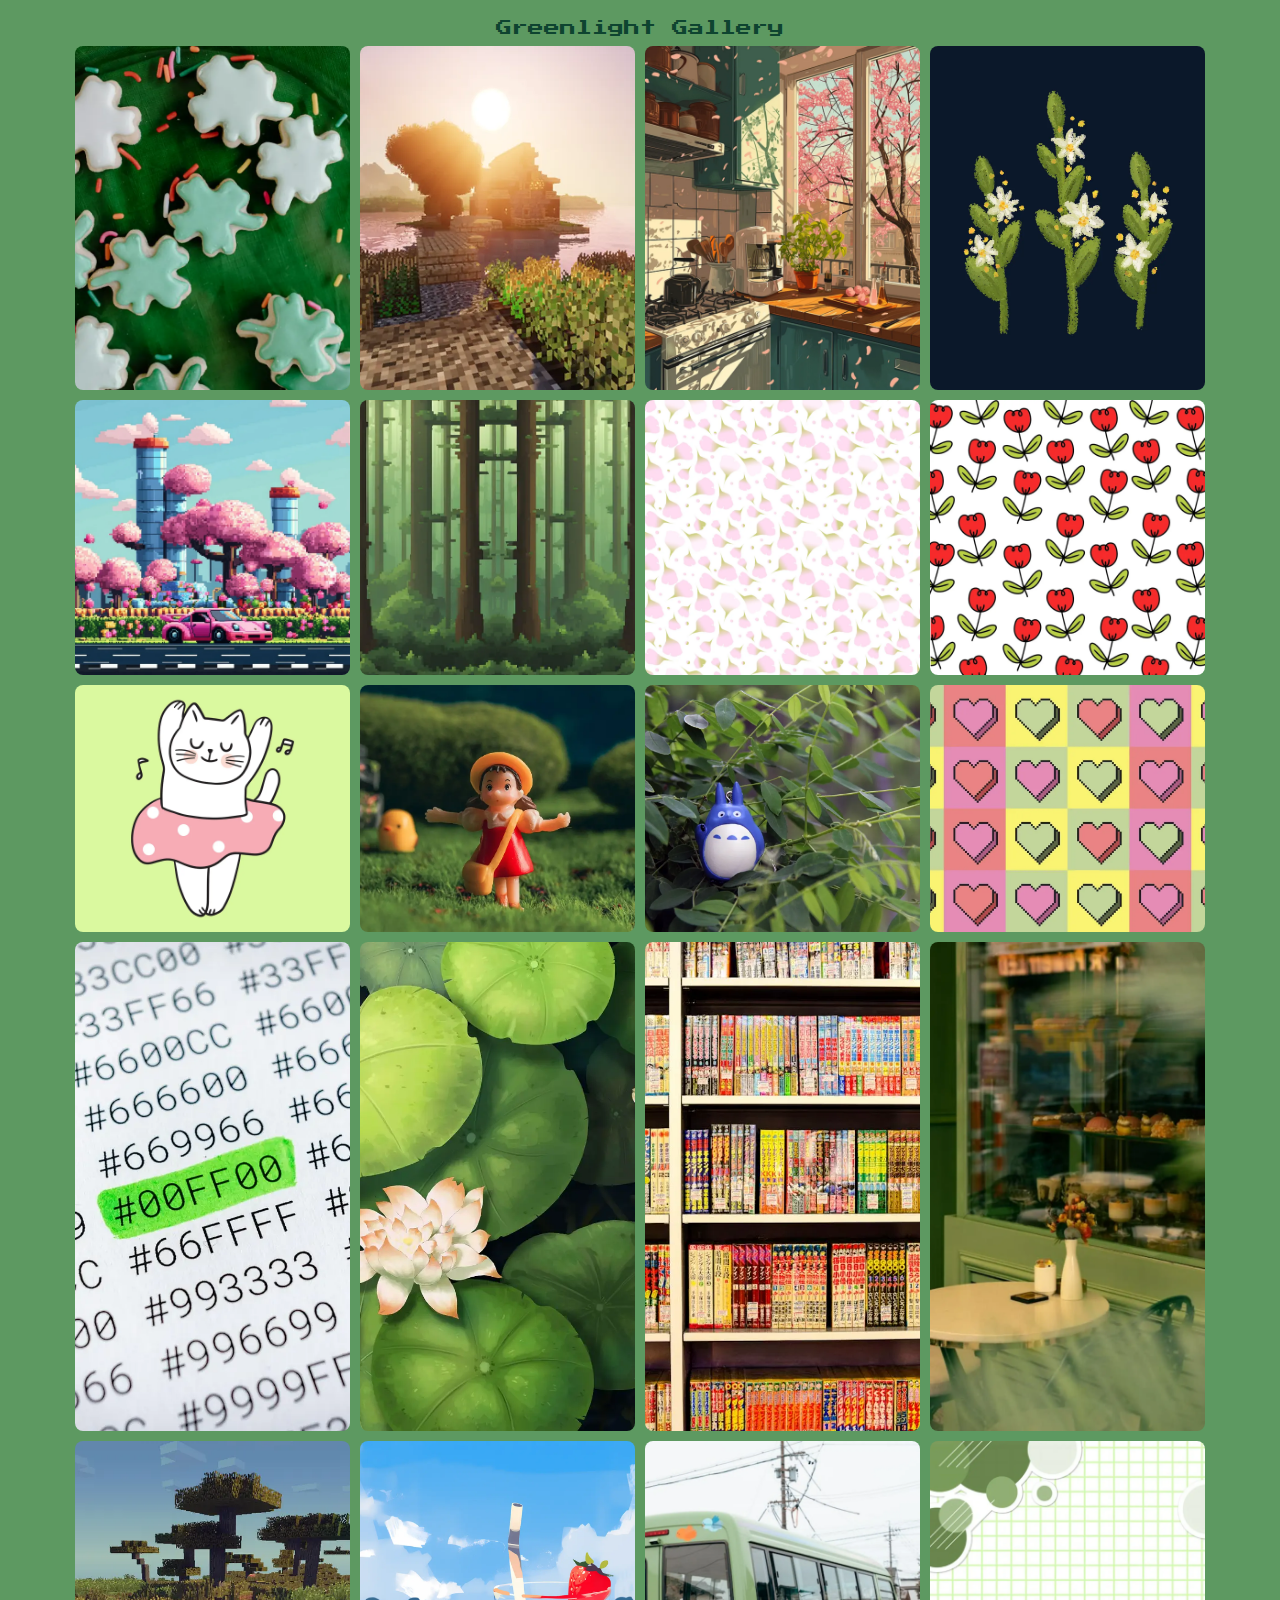
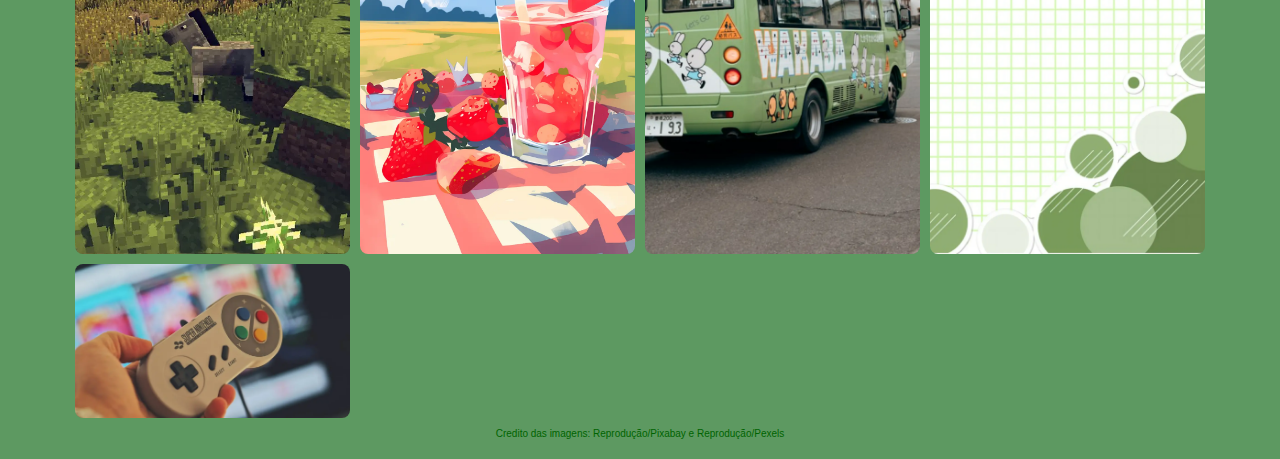
<file: index.html>
<!DOCTYPE html>
<html lang="pt-br">
<head>
    <meta charset="UTF-8">
    <meta name="viewport" content="width=device-width, initial-scale=1.0">
    <link rel="stylesheet" href="style.css">
    <title>Greenlight Gallery</title>
</head>
<body>
    <div class="container">
    <div class="titulo">Greenlight Gallery</div>
    <div class="galeria">
        <img src="img.media/biscoitos.webp" srcset="img.pequena/biscoitos.webp 480w, img.media/biscoitos.webp 1080w, img.grande/biscoitos.webp 1920w" sizes="(max-width: 600px) 480px, 
        (max-width: 1200px) 1080px, 
        1920px" alt="biscoitos">
        <img src="img.media/minecraft.2.webp" srcset="img.pequena/minecraft.2.webp 480w, img.media/minecraft.2.webp 1080w, img.grande/minecraft.2.webp 1920w" sizes="(max-width: 600px) 480px, 
        (max-width: 1200px) 1080px, 
        1920px" alt="minecraft">
        <img src="img.media/cozinha.webp" srcset="img.pequena/cozinha.webp 480w, img.media/cozinha.webp 1080w, img.grande/cozinha.webp 1920w" sizes="(max-width: 600px) 480px, 
        (max-width: 1200px) 1080px, 
        1920px" alt="cozinha">
        <img src="img.media/flowers.webp" srcset="img.pequena/flowers.webp 480w, img.media/flowers.webp 1080w, img.grande/flowers.webp 1920w" sizes="(max-width: 600px) 480px, 
        (max-width: 1200px) 1080px, 
        1920px" alt="flores">
        <img src="img.media/carro.webp" srcset="img.pequena/carro.webp 480w, img.media/carro.webp 1080w, img.grande/carro.webp 1920w" sizes="(max-width: 600px) 480px, 
        (max-width: 1200px) 1080px, 
        1920px" alt="carro">
        <img src="img.media/floresta.webp" srcset="img.pequena/floresta.webp 480w, img.media/floresta.webp 1080w, img.grande/floresta.webp 1920w" sizes="(max-width: 600px) 480px, 
        (max-width: 1200px) 1080px, 
        1920px" alt="floresta">
        <img src="img.media/flowers.2.webp" srcset="img.pequena/flowers.2.webp 480w, img.media/flowers.2.webp  1080w, img.grande/flowers.2.webp  1920w" sizes="(max-width: 600px) 480px, 
        (max-width: 1200px) 1080px, 
        1920px" alt="flores">
        <img src="img.media/flower.3.webp" srcset="img.pequena/flower.3.webp 480w, img.media/flower.3.webp 1080w, img.grande/flower.3.webp 1920w" sizes="(max-width: 600px) 480px, 
        (max-width: 1200px) 1080px, 
        1920px" alt="flores">
        <img src="img.media/gato.webp" srcset="img.pequena/gato.webp 480w, img.media/gato.webp 1080w, img.grande/gato.webp 1920w" sizes="(max-width: 600px) 480px, 
        (max-width: 1200px) 1080px, 
        1920px" alt="gato">
        <img src="img.media/ghibli.2.webp" srcset="img.pequena/ghibli.2.webp 480w, img.media/ghibli.2.webp 1080w, img.grande/ghibli.2.webp 1920w" sizes="(max-width: 600px) 480px, 
        (max-width: 1200px) 1080px, 
        1920px" alt="ghibli">
        <img src="img.media/ghibli.webp" srcset="img.pequena/ghibli.webp 480w, img.media/ghibli.webp 1080w, img.grande/ghibli.webp 1920w" sizes="(max-width: 600px) 480px, 
        (max-width: 1200px) 1080px, 
        1920px" alt="ghibli">
        <img src="img.media/heart.webp" srcset="img.pequena/heart.webp 480w, img.media/heart.webp 1080w, img.grande/heart.webp 1920w" sizes="(max-width: 600px) 480px, 
        (max-width: 1200px) 1080px, 
        1920px" alt="hearts">
        <img src="img.media/html.webp" srcset="img.pequena/html.webp 480w, img.media/html.webp 1080w, img.grande/html.webp 1920w" sizes="(max-width: 600px) 480px, 
        (max-width: 1200px) 1080px, 
        1920px" alt="html">
        <img src="img.media/lotus.webp" srcset="img.pequena/lotus.webp 480w, img.media/lotus.webp 1080w, img.grande/lotus.webp 1920w" sizes="(max-width: 600px) 480px, 
        (max-width: 1200px) 1080px, 
        1920px" alt="lotus">
        <img src="img.media/manga.webp" srcset="img.pequena/manga.webp 480w, img.media/manga.webp 1080w, img.grande/manga.webp 1920w" sizes="(max-width: 600px) 480px, 
        (max-width: 1200px) 1080px, 
        1920px" alt="manga">
        <img src="img.media/mesa.webp" srcset="img.pequena/mesa.webp 480w, img.media/mesa.webp 1080w, img.grande/mesa.webp 1920w" sizes="(max-width: 600px) 480px, 
        (max-width: 1200px) 1080px, 
        1920px" alt="mesa">
        <img src="img.media/minecraft.webp" srcset="img.pequena/minecraft.webp 480w, img.media/minecraft.webp 1080w, img.grande/minecraft.webp 1920w" sizes="(max-width: 600px) 480px, 
        (max-width: 1200px) 1080px, 
        1920px" alt="minecraft">
        <img src="img.media/morango.webp" srcset="img.pequena/morango.webp 480w, img.media/morango.webp 1080w, img.grande/morango.webp 1920w" sizes="(max-width: 600px) 480px, 
        (max-width: 1200px) 1080px, 
        1920px" alt="morango">
        <img src="img.media/van.webp" srcset="img.pequena/van.webp 480w, img.media/van.webp 1080w, img.grande/van.webp 1920w" sizes="(max-width: 600px) 480px, 
        (max-width: 1200px) 1080px, 
        1920px" alt="van">
        <img src="img.media/wallpaper.webp" srcset="img.pequena/wallpaper.webp 480w, img.media/wallpaper.webp 1080w, img.grande/wallpaper.webp 1920w" sizes="(max-width: 600px) 480px, 
        (max-width: 1200px) 1080px, 
        1920px" alt="wallpaper">
        <img src="img.media/videogame.webp" srcset="img.pequena/videogame.webp 480w, img.media/videogame.webp 1080w, img.grande/videogame.webp 1920w" sizes="(max-width: 600px) 480px, 
        (max-width: 1200px) 1080px, 
        1920px" alt="videogame">
        
    </div>
    <div>
        <div class="subtitulo">Credito das imagens:
            Reprodução/Pixabay e Reprodução/Pexels
</div>
</div>
</body>
</html>
</file>
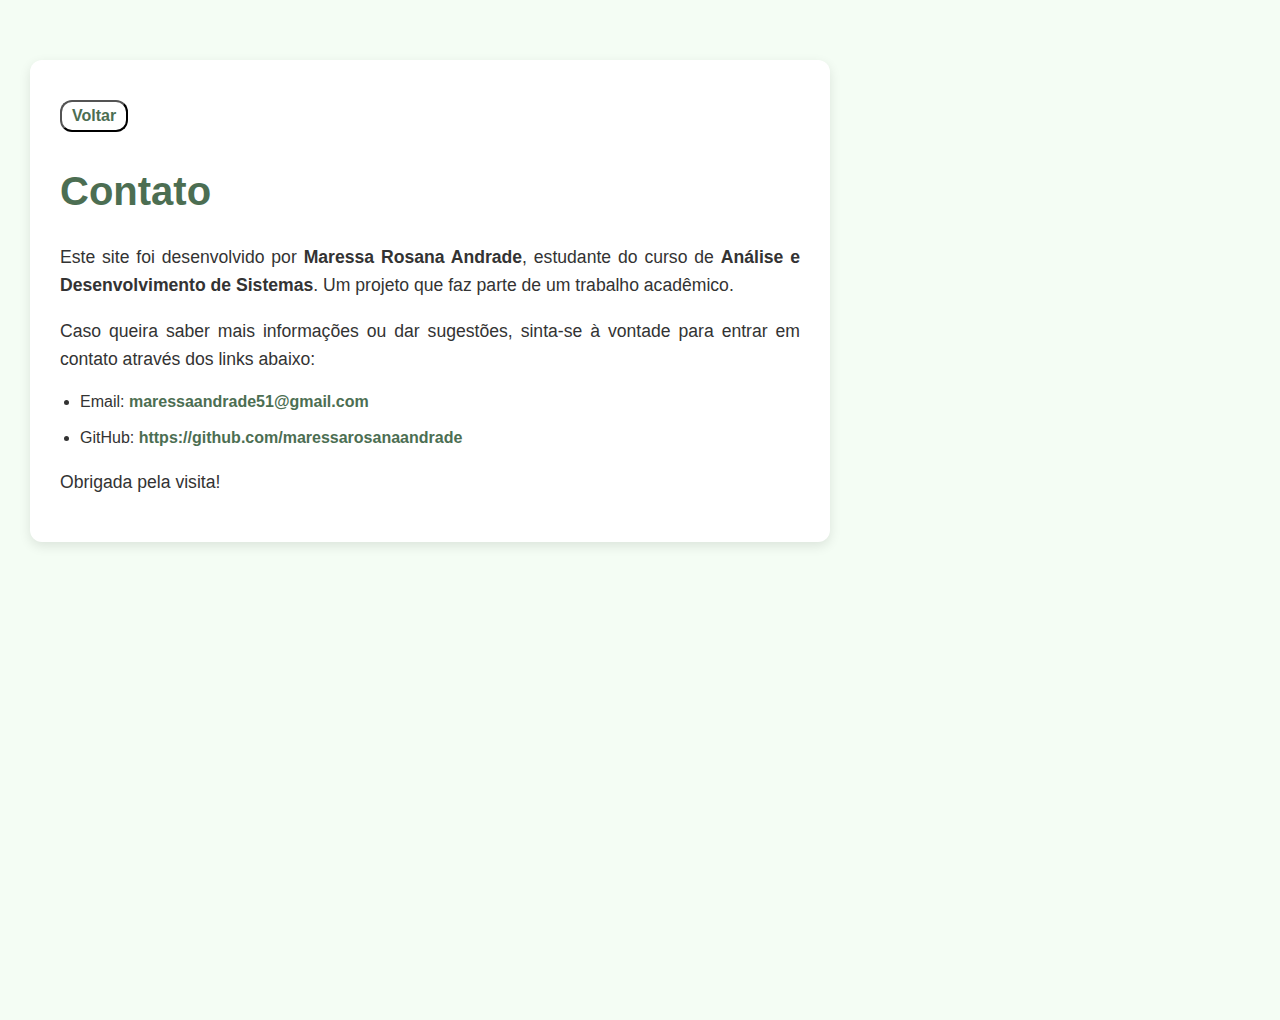
<file: contato.html>
<!DOCTYPE html>
<html lang="pt-br">
<head>
    <meta charset="UTF-8">
    <meta name="viewport" content="width=device-width, initial-scale=1.0">
    <title>Contato</title>
    <link rel="stylesheet" href="contato.css">
</head>
<body>
    <main>
    <section id="contato" class="contato"> 
        <button id="btn-voltar" class="botao-voltar">Voltar</button>
        <h1>Contato</h1>
        <p>Este site foi desenvolvido por <strong>Maressa Rosana Andrade</strong>, estudante do curso de <strong>Análise e Desenvolvimento de Sistemas</strong>. Um projeto que faz parte de um trabalho acadêmico.</p>
        <p>Caso queira saber mais informações ou dar sugestões, sinta-se à vontade para entrar em contato através dos links abaixo:</p>
        <ul>
            <li>Email: <a href="mailto:maressaandrade51@gmail.com">maressaandrade51@gmail.com</a></li>
            <li>GitHub: <a href="https://github.com/maressarosanaandrade" target="_blank">https://github.com/maressarosanaandrade</a></li>
        </ul>
        <p>Obrigada pela visita!</p>
    </section>
    <script src="script.js"></script>
</main>
</body>

</html>
</file>
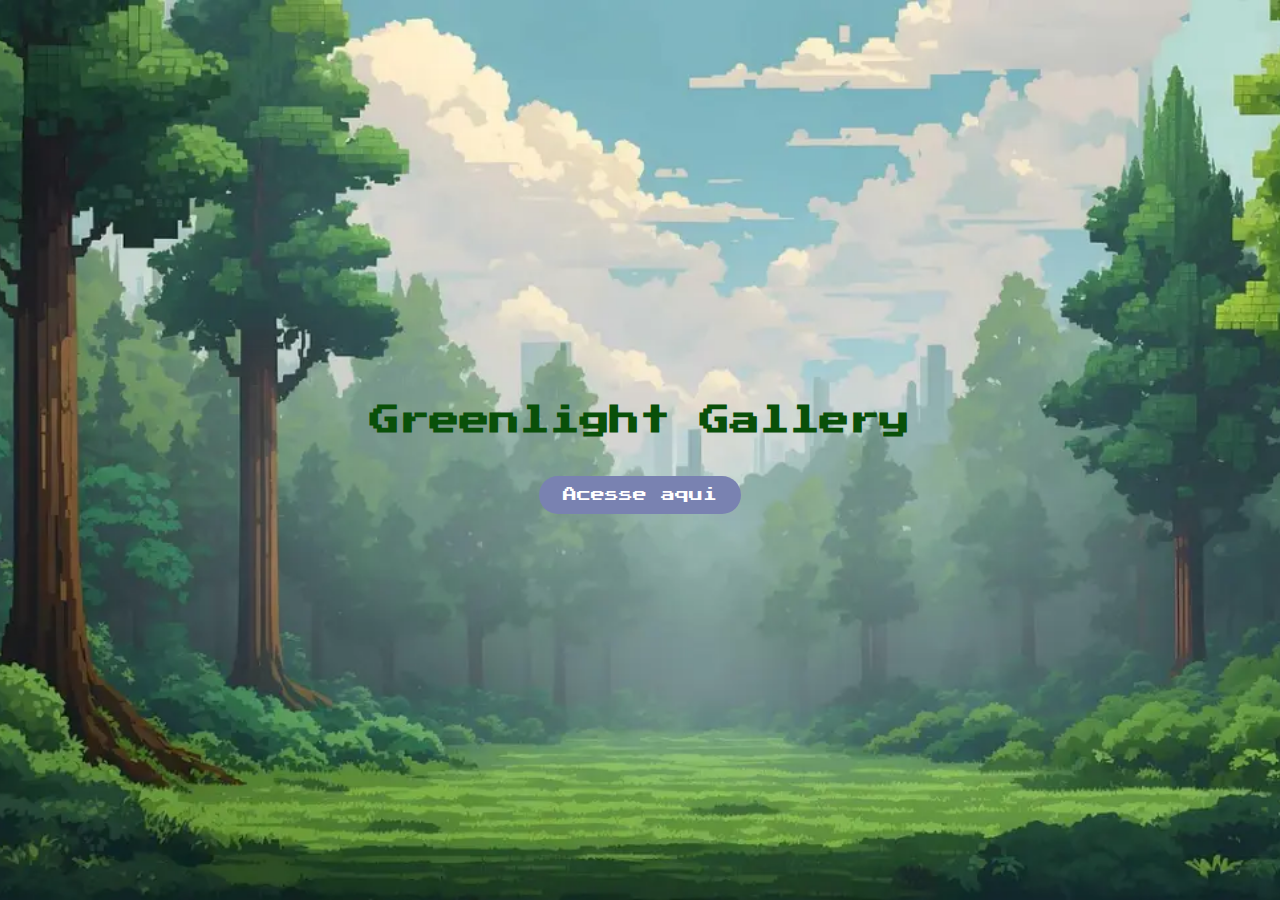
<file: home.html>
<!DOCTYPE html>
<html lang="pt-br">
<head>
    <meta charset="UTF-8">
    <meta name="viewport" content="width=device-width, initial-scale=1.0">
    <link rel="stylesheet" href="home.css">
    <title>Site responsivo</title>
</head>
<body>
    <div class="container">
        <h1 class="titulo">Greenlight Gallery</h1>
        <a class="link" href="index.html" target="_blank">Acesse aqui</a>
    </div>
</body>
</html>
</file>
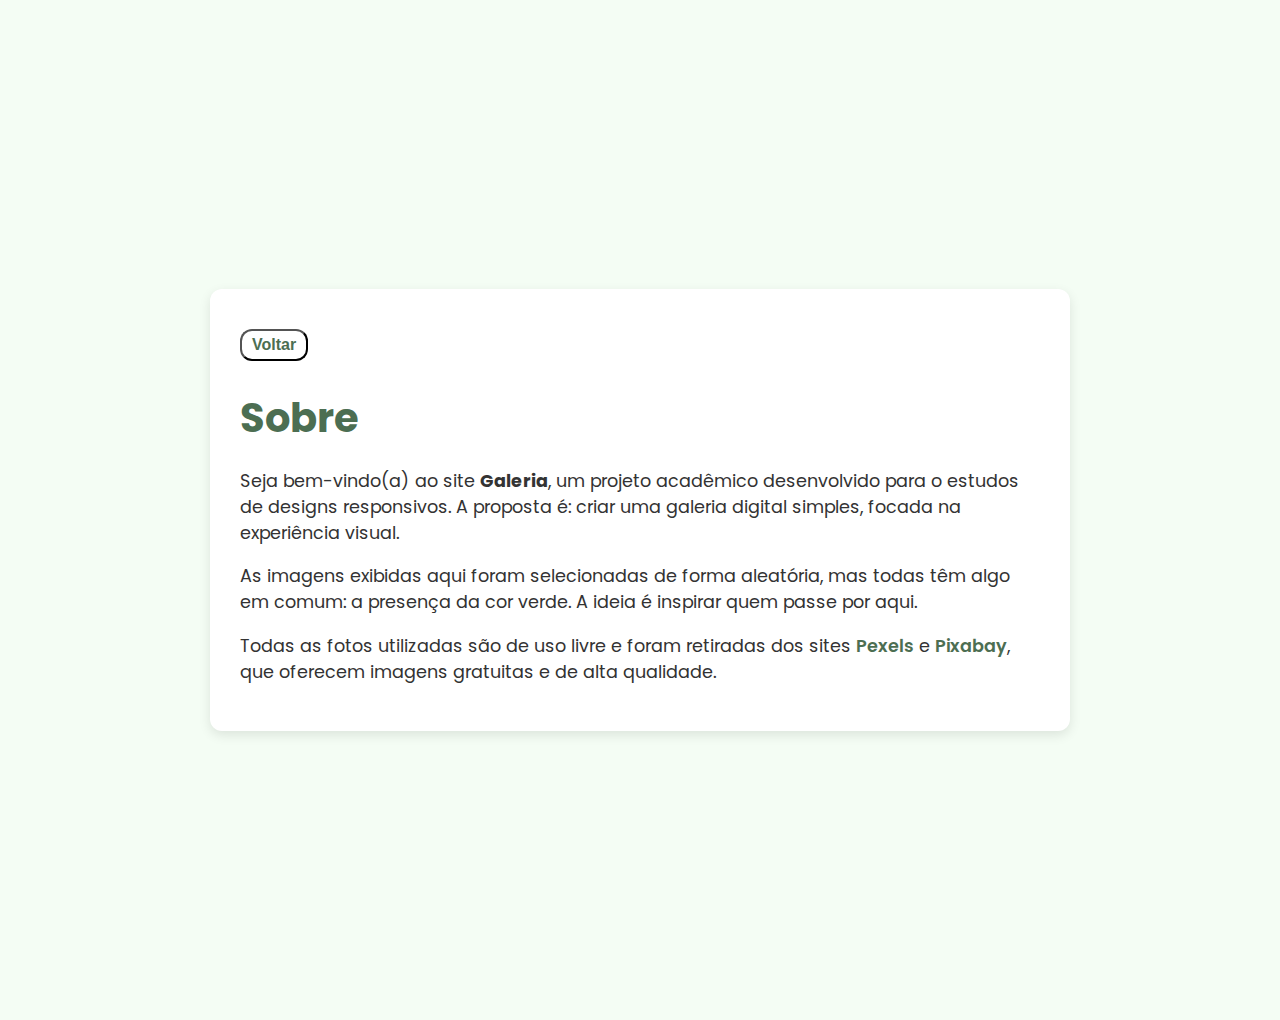
<file: sobre.html>
<!DOCTYPE html>
<html lang="pt-br">
<head>
    <meta charset="UTF-8">
    <meta name="viewport" content="width=device-width, initial-scale=1.0">
    <link rel="stylesheet" href="sobre.css">
    <title>Sobre</title>
</head>
<body>
    <main>
        <section id="sobre" class="sobre">
          <button id="btn-voltar" class="botao-voltar">Voltar</button>
       
            <h1>Sobre</h1>
                <p>
                  Seja bem-vindo(a) ao site <strong>Galeria</strong>, um projeto acadêmico desenvolvido para o estudos de designs responsivos. A proposta é: criar uma galeria digital simples, focada na experiência visual.
                </p>
                <p>
                  As imagens exibidas aqui foram selecionadas de forma aleatória, mas todas têm algo em comum: a presença da cor verde. A ideia é inspirar quem passe por aqui.
                </p>
                <p>
                  Todas as fotos utilizadas são de uso livre e foram retiradas dos sites
                  <a href="https://www.pexels.com" target="_blank">Pexels</a> e 
                  <a href="https://pixabay.com" target="_blank">Pixabay</a>, que oferecem imagens gratuitas e de alta qualidade.
                </p>
        </section>
    </main> 
    <script src="sobre.js"></script>
</body>
</html>
</file>
<file: style.css>
@import url('https://fonts.googleapis.com/css2?family=Press+Start+2P&display=swap');


body{
    background-color:rgba(58, 131, 63, 0.822);
    font-family: 'Press Start 2P', cursive;
    margin:0;
    padding: 0;
    text-align: center;
}

.container{
    width: 90%;
    max-width: 1150px;
    margin: auto;
    padding: 20px;
}

.galeria{
    display: grid;
    grid-template-columns: repeat(auto-fit, minmax(200px, 1fr));
    gap: 10px;
    align-items: center;
    padding: 10px;
}

.galeria img:hover {
    transform: scale(1.07); 
}


.galeria img{
    width: 100%;
    height: 100%;
    object-fit: cover;
    border-radius: 8px;
}
 
.titulo {
    font-family: 'Press Start 2P', cursive;
    color: rgb(14, 68, 48);
    font-size: 16px;
    text-align: center;
}

.subtitulo {
    font-family:'Franklin Gothic Medium', 'Arial Narrow', Arial, sans-serif;
    font-size: 10px;
    color: darkgreen;
    text-align: center;
}

@media(max-width: 600px){
    .galeria{
        grid-template-columns: repeat(2, 1fr);
    }
}

@media(min-width: 601px) and (max-width: 1200px){
    .galeria{
        grid-template-columns: repeat(3, 1fr);
    }
}

@media(min-width: 1201px){
    .galeria{
        grid-template-columns: repeat(4, 1fr);
    }
}
</file>
<file: contato.css>
body {
  margin: 0;
  font-family: 'Poppins', sans-serif;
  background-color: #f4fdf4;
  color: #333;
  line-height: 1.6;
  padding: 60px 30px;
  min-height: 100vh;
}

.botao-voltar {
  display: inline-block;
  margin-top: 10px;
  padding: 5px 10px;
  color: #4c6e52;
  background-color: transparent;
  border-radius: 12px;
  font-size: 1rem;
  font-weight: 600;
  cursor: pointer;
}

.contato {
  max-width: 800px;
  background: white;
  padding: 30px;
  border-radius: 12px;
  box-shadow: 0 4px 12px rgba(0, 0, 0, 0.1);
  box-sizing: border-box;
}

.contato-container {
  display: flex;
  gap: 40px;
}

.informacoes, .formulario {
  flex: 1;
}

.contato h1, .formulario h2 {
  font-size: 2.5rem;
  color: #4c6e52;
  margin-bottom: 20px;
}

.contato p {
  font-size: 1.1rem;
  margin-bottom: 16px;
  text-align: justify;
}

.contato ul {
  padding-left: 20px;
}

.contato li {
  margin-bottom: 10px;
  font-size: 1rem;
}

.contato a {
  color: #4c6e52;
  text-decoration: none;
  font-weight: 600;
}

.contato a:hover {
  text-decoration: underline;
}

.formulario form {
  display: flex;
  flex-direction: column;
}

.formulario label {
  margin-top: 15px;
  font-weight: 600;
  color: #4c6e52;
}

.formulario input,
.formulario textarea {
  margin-top: 5px;
  padding: 10px;
  border: 1px solid #ccc;
  border-radius: 8px;
  resize: vertical;
}

.formulario button {
  margin-top: 20px;
  background-color: #4c6e52;
  color: white;
  padding: 12px;
  border: none;
  border-radius: 12px;
  font-weight: 600;
  cursor: pointer;
  transition: background-color 0.3s ease;
}

.formulario button:hover {
  background-color: #3a553f;
}

.mensagem-sucesso {
  position: fixed;
  top: 20px;
  left: 50%;
  transform: translateX(-50%);
  background-color: #4c6e52;
  color: white;
  padding: 12px 24px;
  border-radius: 12px;
  font-weight: 600;
  box-shadow: 0 4px 12px rgba(0, 0, 0, 0.15);
  z-index: 1000;
  font-family: 'Poppins', sans-serif;
}


@media (max-width: 768px) {
  .contato-container {
    flex-direction: column;
  }
}

@media (max-width: 600px) {
  .contato {
    padding: 20px;
  }
  .contato h1, .formulario h2 {
    font-size: 1.8rem;
  }
}
</file>
<file: home.css>
@import url('https://fonts.googleapis.com/css2?family=Press+Start+2P&display=swap');

body {
  background-image: url(img.grande/fundo.grande.webp);  
  background-repeat: no-repeat;
  background-position: center;
  background-size: cover;
  background-attachment: fixed;
  display: flex;
  justify-content: center;
  align-items: center;
  height: 100vh;
  margin: 0;
}

@media (max-width: 1024px){
  body{
    background-image: url(img.media/fundo.medio.webp);
  }
}

@media (max-width: 600px){
  body{
    background-image: url(img.pequena/fundo.pequeno.webp);
  }
}


.titulo {
  font-family: 'Press Start 2P', cursive;
  font-size: 30px;
  color:rgb(9, 80, 9);
  text-align: center;
}

.container {
  display: flex;
  flex-direction: column;
  align-items: center;
  gap: 20px; 
}

.link{
   font-family: 'Press Start 2P', cursive;
  font-size: 14px;
  text-decoration: none;
  color: white;
  background-color: rgb(121, 130, 177);
  padding: 12px 24px;
  border-radius: 20px;
  display: inline-block;
  text-align: center;
  transition: 0.3s;
}

@media (max-width:768px){
  .titulo {
    font-size: 24px;
  }
  .link {
    font-size: 12px;
    padding: 10px 20px;

  }
}

@media(max-width: 480px) {
  .titulo {
    font-size: 18px;
  }
  .link {
    font-size: 10px;
    padding: 8px 16px;
  }
}
</file>
<file: sobre.css>
@import url('https://fonts.googleapis.com/css2?family=Poppins:wght@400;600&display=swap');

body {
  margin: 0;
  font-family: 'Poppins', sans-serif;
  background-color: #f4fdf4;
  color: #333;
  display: flex;
  justify-content: center;
  align-items: center;
  padding: 60px 30px;
  min-height: 100vh;
}

.botao-voltar {
  display: inline-block;
  margin-top: 10px;
  padding: 5px 10px;
  color: #4c6e52;
  background-color: transparent;
  border-radius: 12px;
  font-size: 1rem;
  font-weight: 600;
  cursor: pointer;
}

.sobre {
  max-width: 800px;
  background: white;
  padding: 30px;
  border-radius: 12px;
  box-shadow: 0 4px 12px rgba(0, 0, 0, 0.1);
}

.sobre h1 {
  font-size: 2.5rem;
  color:#4c6e52;
  margin-bottom: 20px;
}

.sobre p {
  font-size: 1.1rem;
  margin-bottom: 16px;
}

.sobre a {
  color: #4c6e52;
  text-decoration: none;
  font-weight: 600;
}

.sobre a:hover {
  text-decoration: underline;}

@media (max-width: 600px) {
  .sobre {
    padding: 20px;
  }
 .sobre h1 {
  font-size: 1.8rem;
 }
}
</file>
